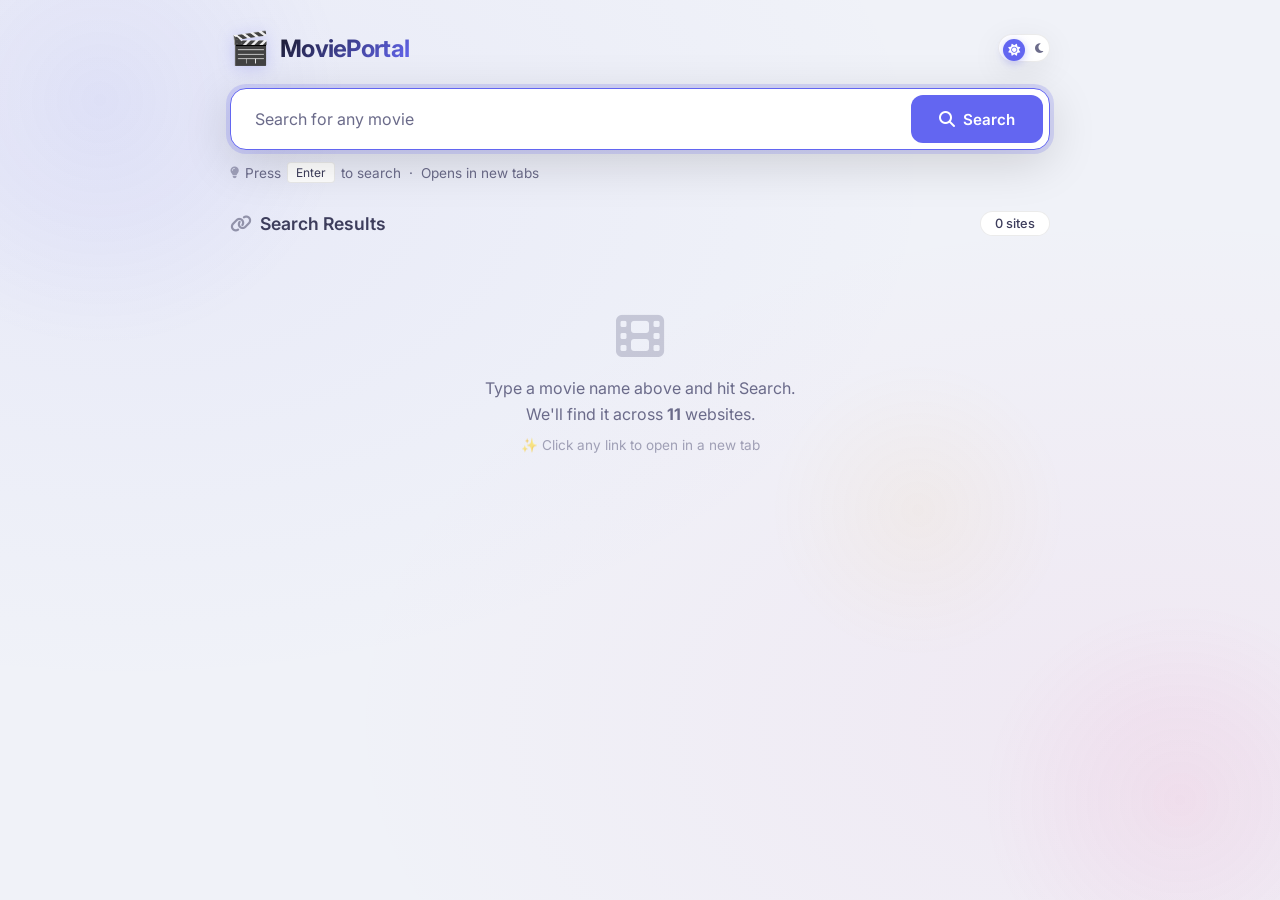
<file: ott finder.html>
<!DOCTYPE html>
<html lang="en" data-theme="light">
<head>
    <meta charset="UTF-8" />
    <meta name="viewport" content="width=device-width, initial-scale=1.0" />
    <title>🎬 Movie Search Portal</title>
    <link rel="preconnect" href="https://fonts.googleapis.com" />
    <link href="https://fonts.googleapis.com/css2?family=Inter:ital,opsz,wght@0,14..32,100..900;1,14..32,100..900&display=swap" rel="stylesheet" />
    <link rel="stylesheet" href="https://cdnjs.cloudflare.com/ajax/libs/font-awesome/6.5.0/css/all.min.css" />
    <style>
        /* ===== RESET & BASE ===== */
        *,
        *::before,
        *::after {
            box-sizing: border-box;
            margin: 0;
            padding: 0;
        }

        :root {
            --bg-primary: #f0f2f8;
            --bg-secondary: #ffffff;
            --bg-card: rgba(255, 255, 255, 0.75);
            --bg-card-hover: rgba(255, 255, 255, 0.95);
            --text-primary: #1a1a2e;
            --text-secondary: #3d3d5c;
            --text-muted: #6b6b8a;
            --border-color: rgba(0, 0, 0, 0.08);
            --shadow: 0 8px 32px rgba(0, 0, 0, 0.08);
            --shadow-hover: 0 12px 48px rgba(0, 0, 0, 0.15);
            --glow: rgba(99, 102, 241, 0.20);
            --accent: #6366f1;
            --accent-hover: #4f46e5;
            --input-bg: #ffffff;
            --input-border: #d1d5db;
            --radius: 16px;
            --transition: 0.35s cubic-bezier(0.4, 0, 0.2, 1);
            --font: 'Inter', -apple-system, BlinkMacSystemFont, 'Segoe UI', Roboto, sans-serif;
        }

        [data-theme="dark"] {
            --bg-primary: #0f0f1a;
            --bg-secondary: #1a1a2e;
            --bg-card: rgba(26, 26, 46, 0.80);
            --bg-card-hover: rgba(40, 40, 70, 0.95);
            --text-primary: #e8e8f0;
            --text-secondary: #b0b0cc;
            --text-muted: #8080a0;
            --border-color: rgba(255, 255, 255, 0.06);
            --shadow: 0 8px 32px rgba(0, 0, 0, 0.40);
            --shadow-hover: 0 12px 48px rgba(0, 0, 0, 0.60);
            --glow: rgba(99, 102, 241, 0.30);
            --input-bg: #1e1e36;
            --input-border: #3a3a5a;
        }

        html {
            scroll-behavior: smooth;
        }

        body {
            font-family: var(--font);
            background: var(--bg-primary);
            color: var(--text-primary);
            min-height: 100vh;
            transition: background var(--transition), color var(--transition);
            display: flex;
            flex-direction: column;
            align-items: center;
            padding: 20px 16px 60px;
            background-image:
                radial-gradient(ellipse at 10% 20%, rgba(99, 102, 241, 0.06) 0%, transparent 50%),
                radial-gradient(ellipse at 90% 80%, rgba(236, 72, 153, 0.06) 0%, transparent 50%);
            background-attachment: fixed;
        }

        /* ===== ANIMATED BACKGROUND PARTICLES ===== */
        .bg-ornament {
            position: fixed;
            inset: 0;
            pointer-events: none;
            z-index: 0;
            overflow: hidden;
        }

        .bg-ornament span {
            position: absolute;
            border-radius: 50%;
            background: radial-gradient(circle, rgba(99, 102, 241, 0.08), transparent 70%);
            animation: floatOrb 20s ease-in-out infinite alternate;
        }

        .bg-ornament span:nth-child(1) {
            width: 500px;
            height: 500px;
            top: -150px;
            left: -150px;
            animation-duration: 25s;
        }
        .bg-ornament span:nth-child(2) {
            width: 400px;
            height: 400px;
            bottom: -100px;
            right: -100px;
            background: radial-gradient(circle, rgba(236, 72, 153, 0.07), transparent 70%);
            animation-duration: 30s;
            animation-delay: 2s;
        }
        .bg-ornament span:nth-child(3) {
            width: 300px;
            height: 300px;
            top: 40%;
            left: 60%;
            background: radial-gradient(circle, rgba(251, 191, 36, 0.05), transparent 70%);
            animation-duration: 22s;
            animation-delay: 4s;
        }

        @keyframes floatOrb {
            0% {
                transform: translate(0, 0) scale(1);
            }
            33% {
                transform: translate(40px, -30px) scale(1.05);
            }
            66% {
                transform: translate(-20px, 50px) scale(0.95);
            }
            100% {
                transform: translate(30px, -10px) scale(1.02);
            }
        }

        /* ===== HEADER ===== */
        .app-header {
            position: relative;
            z-index: 2;
            width: 100%;
            max-width: 820px;
            display: flex;
            align-items: center;
            justify-content: space-between;
            padding: 12px 0 20px;
            flex-wrap: wrap;
            gap: 12px;
        }

        .logo-area {
            display: flex;
            align-items: center;
            gap: 10px;
        }

        .logo-icon {
            font-size: 2rem;
            line-height: 1;
            filter: drop-shadow(0 2px 8px rgba(99, 102, 241, 0.25));
        }

        .logo-text {
            font-weight: 700;
            font-size: 1.5rem;
            letter-spacing: -0.03em;
            background: linear-gradient(135deg, var(--text-primary), var(--accent));
            -webkit-background-clip: text;
            -webkit-text-fill-color: transparent;
            background-clip: text;
        }

        .header-actions {
            display: flex;
            align-items: center;
            gap: 10px;
        }

        /* ===== THEME TOGGLE ===== */
        .theme-toggle {
            position: relative;
            width: 52px;
            height: 28px;
            border-radius: 50px;
            border: none;
            background: var(--bg-secondary);
            box-shadow: inset 0 0 0 1px var(--border-color), var(--shadow);
            cursor: pointer;
            transition: background var(--transition), box-shadow var(--transition);
            flex-shrink: 0;
            display: flex;
            align-items: center;
            padding: 3px;
        }

        .theme-toggle .toggle-track {
            position: relative;
            width: 100%;
            height: 100%;
            border-radius: 50px;
            display: flex;
            align-items: center;
            justify-content: space-between;
            padding: 0 4px;
            font-size: 12px;
            color: var(--text-muted);
            transition: color var(--transition);
        }

        .theme-toggle .toggle-thumb {
            position: absolute;
            top: 2px;
            left: 2px;
            width: 22px;
            height: 22px;
            border-radius: 50%;
            background: var(--accent);
            box-shadow: 0 2px 8px rgba(99, 102, 241, 0.35);
            transition: transform var(--transition), background var(--transition);
            display: flex;
            align-items: center;
            justify-content: center;
            font-size: 12px;
            color: #fff;
        }

        [data-theme="dark"] .theme-toggle .toggle-thumb {
            transform: translateX(24px);
            background: #fbbf24;
            box-shadow: 0 2px 12px rgba(251, 191, 36, 0.35);
        }

        .theme-toggle .toggle-thumb i {
            font-size: 12px;
        }

        [data-theme="light"] .theme-toggle .toggle-thumb i {
            color: #fff;
        }

        /* ===== SEARCH SECTION ===== */
        .search-section {
            position: relative;
            z-index: 2;
            width: 100%;
            max-width: 820px;
            margin-top: 4px;
        }

        .search-box {
            display: flex;
            gap: 12px;
            background: var(--bg-secondary);
            border-radius: var(--radius);
            padding: 6px;
            box-shadow: var(--shadow);
            border: 1px solid var(--border-color);
            transition: box-shadow var(--transition), border-color var(--transition), background var(--transition);
            backdrop-filter: blur(4px);
        }

        .search-box:focus-within {
            box-shadow: 0 0 0 4px var(--glow), var(--shadow-hover);
            border-color: var(--accent);
        }

        .search-box input {
            flex: 1;
            border: none;
            background: transparent;
            padding: 14px 18px;
            font-size: 1rem;
            font-family: var(--font);
            color: var(--text-primary);
            outline: none;
            min-width: 0;
        }

        .search-box input::placeholder {
            color: var(--text-muted);
            font-weight: 400;
        }

        .search-box .search-btn {
            background: var(--accent);
            border: none;
            border-radius: calc(var(--radius) - 4px);
            padding: 14px 28px;
            font-weight: 600;
            font-size: 0.95rem;
            color: #fff;
            cursor: pointer;
            transition: background var(--transition), transform var(--transition), box-shadow var(--transition);
            display: flex;
            align-items: center;
            gap: 8px;
            font-family: var(--font);
            white-space: nowrap;
        }

        .search-box .search-btn:hover {
            background: var(--accent-hover);
            transform: scale(1.02);
            box-shadow: 0 4px 20px rgba(99, 102, 241, 0.30);
        }

        .search-box .search-btn:active {
            transform: scale(0.97);
        }

        .search-box .search-btn i {
            font-size: 1rem;
        }

        /* ===== SEARCH TIPS ===== */
        .search-tips {
            margin-top: 12px;
            font-size: 0.85rem;
            color: var(--text-muted);
            display: flex;
            align-items: center;
            gap: 6px;
            flex-wrap: wrap;
        }

        .search-tips i {
            font-size: 0.75rem;
            opacity: 0.6;
        }

        .search-tips kbd {
            background: var(--bg-secondary);
            padding: 2px 8px;
            border-radius: 4px;
            font-size: 0.75rem;
            font-family: var(--font);
            border: 1px solid var(--border-color);
            color: var(--text-secondary);
        }

        /* ===== RESULTS ===== */
        .results-section {
            position: relative;
            z-index: 2;
            width: 100%;
            max-width: 820px;
            margin-top: 28px;
        }

        .results-header {
            display: flex;
            align-items: center;
            justify-content: space-between;
            margin-bottom: 16px;
            flex-wrap: wrap;
            gap: 8px;
        }

        .results-header h2 {
            font-size: 1.1rem;
            font-weight: 600;
            color: var(--text-secondary);
            display: flex;
            align-items: center;
            gap: 8px;
        }

        .results-header h2 span {
            color: var(--text-muted);
            font-weight: 400;
            font-size: 0.9rem;
        }

        .results-header .count-badge {
            background: var(--bg-secondary);
            padding: 4px 14px;
            border-radius: 50px;
            font-size: 0.8rem;
            font-weight: 500;
            color: var(--text-secondary);
            border: 1px solid var(--border-color);
        }

        .results-grid {
            display: grid;
            grid-template-columns: repeat(auto-fill, minmax(220px, 1fr));
            gap: 14px;
            animation: fadeUp 0.5s ease-out;
        }

        @keyframes fadeUp {
            from {
                opacity: 0;
                transform: translateY(18px);
            }
            to {
                opacity: 1;
                transform: translateY(0);
            }
        }

        .result-card {
            background: var(--bg-card);
            backdrop-filter: blur(8px);
            border-radius: var(--radius);
            padding: 16px 18px;
            border: 1px solid var(--border-color);
            box-shadow: var(--shadow);
            transition: all var(--transition);
            display: flex;
            flex-direction: column;
            gap: 6px;
            position: relative;
            overflow: hidden;
        }

        .result-card::before {
            content: '';
            position: absolute;
            inset: 0;
            border-radius: var(--radius);
            background: linear-gradient(135deg, rgba(99, 102, 241, 0.03), transparent);
            opacity: 0;
            transition: opacity var(--transition);
        }

        .result-card:hover {
            transform: translateY(-4px);
            box-shadow: var(--shadow-hover);
            background: var(--bg-card-hover);
            border-color: var(--accent);
        }

        .result-card:hover::before {
            opacity: 1;
        }

        .result-card .site-icon {
            display: flex;
            align-items: center;
            gap: 10px;
            font-weight: 600;
            font-size: 0.95rem;
            color: var(--text-primary);
            position: relative;
            z-index: 1;
        }

        .result-card .site-icon i {
            font-size: 1.1rem;
            width: 28px;
            height: 28px;
            display: flex;
            align-items: center;
            justify-content: center;
            border-radius: 8px;
            background: var(--bg-secondary);
            color: var(--accent);
            flex-shrink: 0;
            border: 1px solid var(--border-color);
        }

        .result-card .site-name {
            font-weight: 500;
            font-size: 0.9rem;
            color: var(--text-secondary);
            flex: 1;
        }

        .result-card .site-url {
            font-size: 0.75rem;
            color: var(--text-muted);
            word-break: break-all;
            padding: 6px 10px;
            background: var(--bg-primary);
            border-radius: 8px;
            border: 1px solid var(--border-color);
            transition: background var(--transition);
            position: relative;
            z-index: 1;
            font-family: 'Monaco', 'Menlo', 'Consolas', monospace;
            line-height: 1.4;
            max-height: 60px;
            overflow-y: auto;
        }

        .result-card .site-url::-webkit-scrollbar {
            width: 3px;
        }
        .result-card .site-url::-webkit-scrollbar-thumb {
            background: var(--text-muted);
            border-radius: 10px;
        }

        .result-card .open-link {
            display: inline-flex;
            align-items: center;
            gap: 6px;
            margin-top: 4px;
            padding: 6px 14px;
            border-radius: 8px;
            background: var(--accent);
            color: #fff;
            font-weight: 500;
            font-size: 0.8rem;
            border: none;
            cursor: pointer;
            transition: background var(--transition), transform var(--transition);
            text-decoration: none;
            width: fit-content;
            position: relative;
            z-index: 1;
            font-family: var(--font);
        }

        .result-card .open-link:hover {
            background: var(--accent-hover);
            transform: scale(1.03);
        }

        .result-card .open-link:active {
            transform: scale(0.96);
        }

        .result-card .open-link i {
            font-size: 0.7rem;
        }

        /* ===== EMPTY STATE ===== */
        .empty-state {
            text-align: center;
            padding: 60px 20px;
            color: var(--text-muted);
        }

        .empty-state i {
            font-size: 3rem;
            opacity: 0.3;
            margin-bottom: 16px;
            display: block;
        }

        .empty-state p {
            font-size: 1rem;
            max-width: 400px;
            margin: 0 auto;
            line-height: 1.6;
        }

        .empty-state .hint {
            font-size: 0.85rem;
            margin-top: 8px;
            opacity: 0.6;
        }

        /* ===== RESPONSIVE ===== */
        @media (max-width: 640px) {
            body {
                padding: 12px 12px 40px;
            }

            .logo-text {
                font-size: 1.2rem;
            }
            .logo-icon {
                font-size: 1.6rem;
            }

            .search-box {
                flex-direction: column;
                padding: 4px;
                gap: 8px;
            }

            .search-box input {
                padding: 12px 16px;
                font-size: 0.95rem;
            }

            .search-box .search-btn {
                padding: 12px 20px;
                justify-content: center;
                font-size: 0.9rem;
            }

            .results-grid {
                grid-template-columns: 1fr;
                gap: 12px;
            }

            .result-card {
                padding: 14px 16px;
            }

            .results-header h2 {
                font-size: 0.95rem;
            }

            .theme-toggle {
                width: 46px;
                height: 24px;
            }
            .theme-toggle .toggle-thumb {
                width: 18px;
                height: 18px;
                top: 2px;
                left: 2px;
                font-size: 10px;
            }
            [data-theme="dark"] .theme-toggle .toggle-thumb {
                transform: translateX(22px);
            }

            .search-tips {
                font-size: 0.75rem;
            }
        }

        @media (max-width: 400px) {
            .app-header {
                flex-direction: column;
                align-items: flex-start;
            }
            .header-actions {
                width: 100%;
                justify-content: flex-start;
            }
        }

        /* ===== SCROLLBAR ===== */
        ::-webkit-scrollbar {
            width: 6px;
            height: 6px;
        }
        ::-webkit-scrollbar-track {
            background: transparent;
        }
        ::-webkit-scrollbar-thumb {
            background: var(--text-muted);
            border-radius: 10px;
        }
        ::-webkit-scrollbar-thumb:hover {
            background: var(--accent);
        }

        /* ===== UTILITY ===== */
        .hidden {
            display: none !important;
        }

        .text-center {
            text-align: center;
        }

        .mt-8 {
            margin-top: 8px;
        }
    </style>
</head>
<body>

    <!-- ===== BG ORNAMENTS ===== -->
    <div class="bg-ornament" aria-hidden="true">
        <span></span>
        <span></span>
        <span></span>
    </div>

    <!-- ===== HEADER ===== -->
    <header class="app-header">
        <div class="logo-area">
            <span class="logo-icon">🎬</span>
            <span class="logo-text">MoviePortal</span>
        </div>
        <div class="header-actions">
            <button class="theme-toggle" id="themeToggle" aria-label="Toggle theme">
                <span class="toggle-track">
                    <span style="display:flex;align-items:center;gap:2px;"><i class="fas fa-sun" style="font-size:11px;"></i></span>
                    <span style="display:flex;align-items:center;gap:2px;"><i class="fas fa-moon" style="font-size:11px;"></i></span>
                    <span class="toggle-thumb" id="toggleThumb">
                        <i class="fas fa-sun" id="thumbIcon"></i>
                    </span>
                </span>
            </button>
        </div>
    </header>

    <!-- ===== SEARCH ===== -->
    <section class="search-section">
        <div class="search-box">
            <input
            type="text"
            id="searchInput"
            placeholder="Search for any movie"
            autofocus
            aria-label="Movie search"
            />
            <button class="search-btn" id="searchBtn">
                <i class="fas fa-search"></i> Search
            </button>
        </div>
        <div class="search-tips">
            <i class="fas fa-lightbulb"></i>
            Press <kbd>Enter</kbd> to search &nbsp;·&nbsp; Opens in new tabs
        </div>
    </section>

    <!-- ===== RESULTS ===== -->
    <section class="results-section" id="resultsSection">
        <div class="results-header">
            <h2 id="resultsTitle">
                <i class="fas fa-link" style="opacity:0.5;"></i>
                Search Results
                <span id="resultCount"></span>
            </h2>
            <span class="count-badge" id="countBadge">0 sites</span>
        </div>

        <!-- Results Grid -->
        <div class="results-grid" id="resultsGrid">
            <!-- populated by JS -->
        </div>

        <!-- Empty state (shown initially) -->
        <div class="empty-state" id="emptyState">
            <i class="fas fa-film"></i>
            <p>Type a movie name above and hit Search.<br />We'll find it across <strong>11</strong> websites.</p>
            <p class="hint">✨ Click any link to open in a new tab</p>
        </div>
    </section>

    <script>
        (function() {
            'use strict';

            // ===== DOM REFS =====
            const searchInput = document.getElementById('searchInput');
            const searchBtn = document.getElementById('searchBtn');
            const resultsGrid = document.getElementById('resultsGrid');
            const emptyState = document.getElementById('emptyState');
            const resultCount = document.getElementById('resultCount');
            const countBadge = document.getElementById('countBadge');
            const resultsTitle = document.getElementById('resultsTitle');
            const themeToggle = document.getElementById('themeToggle');
            const toggleThumb = document.getElementById('toggleThumb');
            const thumbIcon = document.getElementById('thumbIcon');

            // ===== SITE LIST =====
            const sites = [{
                name: '4KHD Hub',
                icon: 'fa-solid fa-play',
                url: (q) => `https://4khdhub.one/?s=${q}`
            }, {
                name: 'FullRaces',
                icon: 'fa-solid fa-trophy',
                url: (q) => `https://fullraces.com/search/?q=${q}`
            }, {
                name: '5MovieRulz',
                icon: 'fa-solid fa-film',
                url: (q) => `https://www.5movierulz.support/search_movies?s=${q}`
            }, {
                name: 'Movies4U',
                icon: 'fa-solid fa-video',
                url: (q) => `https://movies4u.ss/?s=${q}`
            }, {
                name: 'Filmywap',
                icon: 'fa-solid fa-download',
                url: (q) => `https://www.filmywap.farm/mobile/search?find=${q}`
            }, {
                name: 'WorldFree4U (dog)',
                icon: 'fa-solid fa-globe',
                url: (q) => `https://worldfree4u.dog/?s=${q}`
            }, {
                name: 'WorldFree4U (video)',
                icon: 'fa-solid fa-globe',
                url: (q) => `https://worldfree4u.video/?s=${q}`
            }, {
                name: 'JustWatch (OTT)',
                icon: 'fa-solid fa-tv',
                url: (q) => `https://www.justwatch.com/in/search?q=${encodeURIComponent(q.replace(/\+/g, ' '))}`
            }, {
                name: 'Google',
                icon: 'fa-brands fa-google',
                url: (q) => `https://www.google.com/search?q=${q}+where+to+watch+online`
            }, {
                name: 'IMDb',
                icon: 'fa-brands fa-imdb',
                url: (q) => `https://www.imdb.com/find?q=${encodeURIComponent(q.replace(/\+/g, ' '))}`
            }, {
                name: 'TMDB',
                icon: 'fa-solid fa-clapperboard',
                url: (q) => `https://www.themoviedb.org/search?query=${q}`
            }];

            // ===== HELPERS =====
            function encodePlus(str) {
                // Replace spaces with '+' for URLs that expect that format
                return str.trim().replace(/\s+/g, '+');
            }

            function getQuery() {
                return searchInput.value.trim();
            }

            function buildResults(query) {
                if (!query) return [];

                const plusQuery = encodePlus(query);
                return sites.map(site => ({
                    name: site.name,
                    icon: site.icon,
                    url: site.url(plusQuery),
                    // store the raw query for display
                    displayQuery: query
                }));
            }

            // ===== RENDER =====
            function render(query) {
                const results = buildResults(query);

                // Clear grid
                resultsGrid.innerHTML = '';

                if (results.length === 0) {
                    emptyState.classList.remove('hidden');
                    resultsGrid.classList.add('hidden');
                    resultCount.textContent = '';
                    countBadge.textContent = '0 sites';
                    return;
                }

                emptyState.classList.add('hidden');
                resultsGrid.classList.remove('hidden');

                // Update count
                resultCount.textContent = `(${results.length})`;
                countBadge.textContent = `${results.length} sites`;

                // Build cards
                results.forEach((item, index) => {
                    const card = document.createElement('div');
                    card.className = 'result-card';
                    card.style.animationDelay = `${index * 40}ms`;

                    // Extract domain for display (clean up URL)
                    let displayUrl = item.url;
                    try {
                        const urlObj = new URL(item.url);
                        let host = urlObj.hostname;
                        if (host.startsWith('www.')) host = host.slice(4);
                        displayUrl = host + urlObj.pathname + urlObj.search;
                        if (displayUrl.length > 50) displayUrl = displayUrl.slice(0, 50) + '…';
                    } catch (_) { /* keep raw */ }

                    card.innerHTML = `
                            <div class="site-icon">
                                <i class="${item.icon}"></i>
                                <span class="site-name">${item.name}</span>
                            </div>
                            <div class="site-url" title="${item.url}">${displayUrl}</div>
                            <a href="${item.url}" target="_blank" rel="noopener noreferrer" class="open-link">
                                <i class="fas fa-external-link-alt"></i> Open
                            </a>
                        `;

                    resultsGrid.appendChild(card);
                });

                // Scroll to results on mobile after a tiny delay
                const resultsSection = document.getElementById('resultsSection');
                if (window.innerWidth < 640) {
                    setTimeout(() => {
                        resultsSection.scrollIntoView({ behavior: 'smooth', block: 'start' });
                    }, 200);
                }
            }

            // ===== SEARCH ACTION =====
            function performSearch() {
                const query = getQuery();
                if (!query) {
                    // Focus input with a subtle shake
                    searchInput.style.borderColor = 'var(--accent)';
                    searchInput.focus();
                    setTimeout(() => {
                        searchInput.style.borderColor = '';
                    }, 600);
                    return;
                }
                render(query);
            }

            // ===== THEME =====
            function getPreferredTheme() {
                const stored = localStorage.getItem('movieportal-theme');
                if (stored === 'dark' || stored === 'light') return stored;
                return window.matchMedia('(prefers-color-scheme: dark)').matches ? 'dark' : 'light';
            }

            function setTheme(theme) {
                document.documentElement.setAttribute('data-theme', theme);
                localStorage.setItem('movieportal-theme', theme);

                // Update thumb icon
                if (theme === 'dark') {
                    thumbIcon.className = 'fas fa-moon';
                } else {
                    thumbIcon.className = 'fas fa-sun';
                }
            }

            function toggleTheme() {
                const current = document.documentElement.getAttribute('data-theme');
                const next = current === 'dark' ? 'light' : 'dark';
                setTheme(next);
            }

            // ===== INIT =====
            function init() {
                // Theme
                const initialTheme = getPreferredTheme();
                setTheme(initialTheme);

                // Event listeners
                searchBtn.addEventListener('click', performSearch);
                searchInput.addEventListener('keydown', (e) => {
                    if (e.key === 'Enter') {
                        e.preventDefault();
                        performSearch();
                    }
                });
                themeToggle.addEventListener('click', toggleTheme);

                // Auto-search if URL has ?q=something
                const urlParams = new URLSearchParams(window.location.search);
                const queryParam = urlParams.get('q');
                if (queryParam) {
                    searchInput.value = queryParam;
                    performSearch();
                }

                // Focus input on load
                if (!queryParam) {
                    setTimeout(() => searchInput.focus(), 300);
                }
            }

            // ===== KEYBOARD SHORTCUT: Ctrl+K or Cmd+K =====
            document.addEventListener('keydown', (e) => {
                if ((e.ctrlKey || e.metaKey) && e.key === 'k') {
                    e.preventDefault();
                    searchInput.focus();
                    searchInput.select();
                }
                // Escape to clear
                if (e.key === 'Escape' && document.activeElement === searchInput) {
                    searchInput.value = '';
                    searchInput.blur();
                    // Optionally clear results? We'll keep them.
                }
            });

            // Run
            if (document.readyState === 'loading') {
                document.addEventListener('DOMContentLoaded', init);
            } else {
                init();
            }

        })();
    </script>

</body>
</html>
</file>
